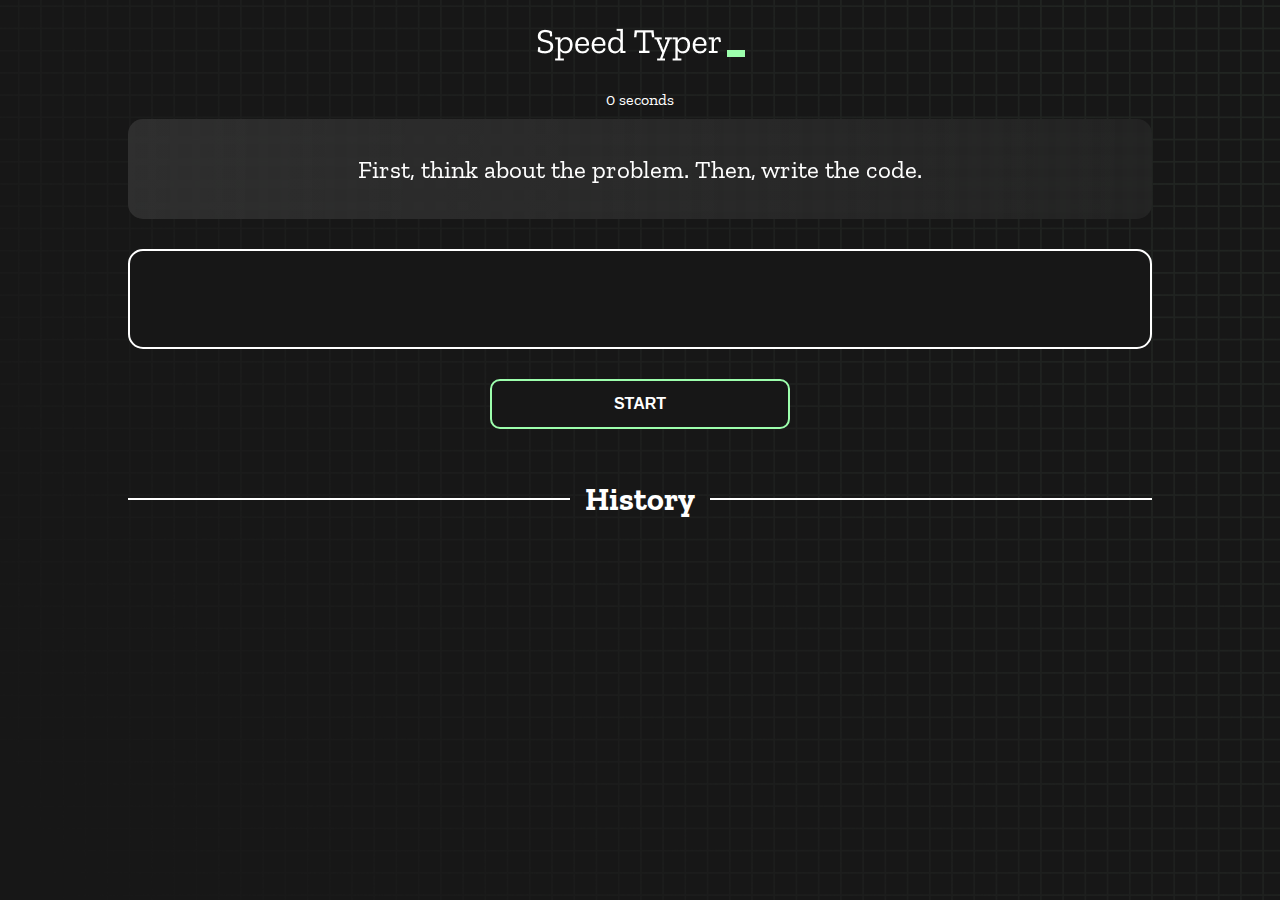
<file: index.html>
<!DOCTYPE html>
<html lang="en">
  <head>
    <meta charset="UTF-8" />
    <meta http-equiv="X-UA-Compatible" content="IE=edge" />
    <meta name="viewport" content="width=device-width, initial-scale=1.0" />
    <title>Speed Monster</title>
    <link rel="stylesheet" href="styles.css" />
    <link rel="preconnect" href="https://fonts.googleapis.com" />
    <link rel="preconnect" href="https://fonts.gstatic.com" crossorigin />
    <link
      href="https://fonts.googleapis.com/css2?family=Zilla+Slab:wght@300;400;500&display=swap"
      rel="stylesheet"
    />
  </head>
  <body>
    <h1 class="title"><img src="./logo.png" /></h1>
    <div id="show-time">0 seconds</div>

    <div class="box-container">
      <div id="question"></div>

      <div id="display" class="inactive"></div>

      <div class="buttons">
        <button id="starts">START</button>
      </div>

      <div class="divider-container">
        <div class="line"></div>
        <h1 class="title2">History</h1>
        <div class="line"></div>
      </div>
      <div id="histories"></div>
    </div>

    <div id="countdown"></div>
    <div id="modal-background" class="hidden"></div>
    <div id="result" class="hidden"></div>

    <script src="./history.js"></script>
    <script src="./script.js"></script>
  </body>
</html>
</file>
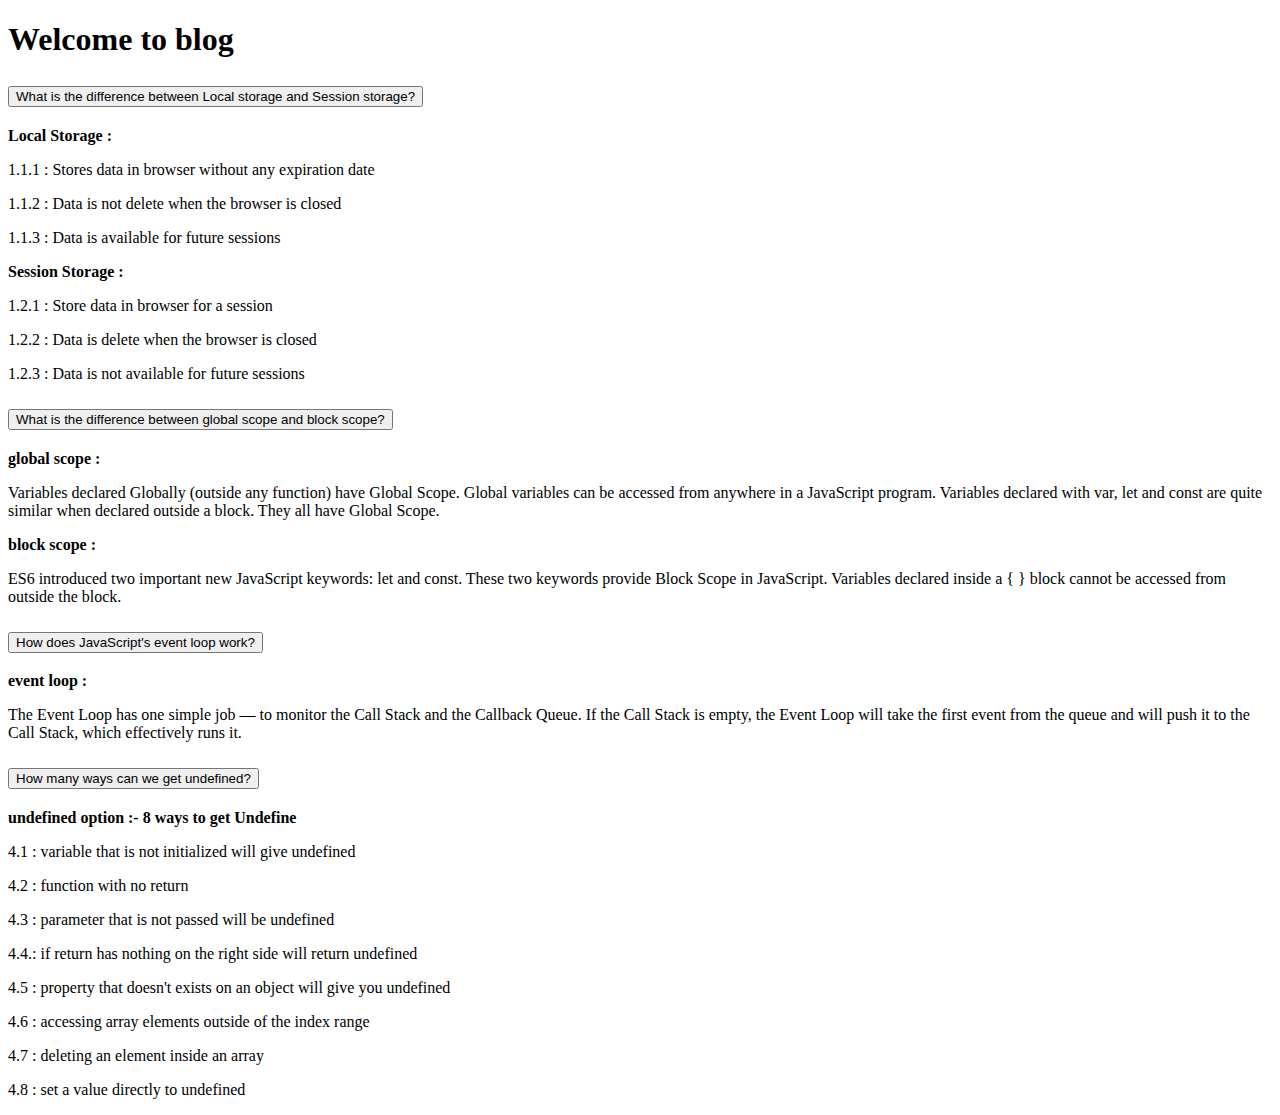
<file: blog.html>
<!doctype html>
<html lang="en">

<head>
    <meta charset="utf-8">
    <meta name="viewport" content="width=device-width, initial-scale=1">
    <title>FAQ Blog</title>
    <link href="https://cdn.jsdelivr.net/npm/bootstrap@5.2.1/dist/css/bootstrap.min.css" rel="stylesheet"
        integrity="sha384-iYQeCzEYFbKjA/T2uDLTpkwGzCiq6soy8tYaI1GyVh/UjpbCx/TYkiZhlZB6+fzT" crossorigin="anonymous">
</head>

<body>
    <header>
        <h1 class="text-center fw-bolder mt-4 fs-1">Welcome to blog</h1>
    </header>
    <div class="container mt-5 accordion" id="accordionPanelsStayOpenExample">
        <div class="accordion-item">
            <h2 class="accordion-header" id="panelsStayOpen-headingOne">
                <button class="accordion-button fw-semibold fs-4 text" type="button" data-bs-toggle="collapse"
                    data-bs-target="#panelsStayOpen-collapseOne" aria-expanded="true"
                    aria-controls="panelsStayOpen-collapseOne">
                    What is the difference between Local storage and Session storage?
                </button>
            </h2>
            <div id="panelsStayOpen-collapseOne" class="accordion-collapse collapse show"
                aria-labelledby="panelsStayOpen-headingOne">
                <div class="accordion-body fw-semibold">
                    <strong class="fs-5 mb-4">Local Storage : </strong>
                    <p>1.1.1 : Stores data in browser without any expiration date </p>
                    <p>1.1.2 : Data is not delete when the browser is closed</p>
                    <p>1.1.3 : Data is available for future sessions</p>
                    <strong class="fs-5 mb-4">Session Storage : </strong>
                    <p>1.2.1 : Store data in browser for a session</p>
                    <p>1.2.2 : Data is delete when the browser is closed</p>
                    <p>1.2.3 : Data is not available for future sessions</p>
                </div>
            </div>
        </div>
        <div class="accordion-item">
            <h2 class="accordion-header" id="panelsStayOpen-headingTwo">
                <button class="accordion-button collapsed fw-semibold fs-4 text" type="button" data-bs-toggle="collapse"
                    data-bs-target="#panelsStayOpen-collapseTwo" aria-expanded="false"
                    aria-controls="panelsStayOpen-collapseTwo">
                    What is the difference between global scope and block scope?
                </button>
            </h2>
            <div id="panelsStayOpen-collapseTwo" class="accordion-collapse collapse"
                aria-labelledby="panelsStayOpen-headingTwo">
                <div class="accordion-body fw-semibold">
                    <strong class="fs-5 mb-4">global scope : </strong>
                    <p>
                        Variables declared Globally (outside any function) have Global Scope.
                        Global variables can be accessed from anywhere in a JavaScript program.
                        Variables declared with var, let and const are quite similar when declared outside a block.
                        They all have Global Scope.
                    </p>
                    <strong>block scope : </strong>
                    <p>
                        ES6 introduced two important new JavaScript keywords: let and const.
                        These two keywords provide Block Scope in JavaScript.
                        Variables declared inside a { } block cannot be accessed from outside the block.
                    </p>
                </div>
            </div>
        </div>
        <div class="accordion-item">
            <h2 class="accordion-header" id="panelsStayOpen-headingThree">
                <button class="accordion-button collapsed fw-semibold fs-4 text" type="button" data-bs-toggle="collapse"
                    data-bs-target="#panelsStayOpen-collapseThree" aria-expanded="false"
                    aria-controls="panelsStayOpen-collapseThree">
                    How does JavaScript's event loop work?
                </button>
            </h2>
            <div id="panelsStayOpen-collapseThree" class="accordion-collapse collapse"
                aria-labelledby="panelsStayOpen-headingThree">
                <div class="accordion-body fw-semibold">
                    <strong class="fs-5 mb-4">event loop : </strong>
                    <p>
                        The Event Loop has one simple job — to monitor the Call Stack and the Callback Queue. If the
                        Call Stack is empty, the Event Loop will take the first event from the queue and will push it to
                        the Call Stack, which effectively runs it.
                    </p>
                </div>
            </div>
        </div>
        <div class="accordion-item mb-5">
            <h2 class="accordion-header" id="panelsStayOpen-headingFour">
                <button class="accordion-button collapsed fw-semibold fs-4 text" type="button" data-bs-toggle="collapse"
                    data-bs-target="#panelsStayOpen-collapseFour" aria-expanded="false"
                    aria-controls="panelsStayOpen-collapseFour">
                    How many ways can we get undefined?
                </button>
            </h2>
            <div id="panelsStayOpen-collapseFour" class="accordion-collapse collapse"
                aria-labelledby="panelsStayOpen-headingFour">
                <div class="accordion-body fw-semibold">
                    <strong class="fs-5 mb-4">undefined option :- 8 ways to get Undefine</strong>
                    <p> 4.1 : variable that is not initialized will give undefined </p>
                    <p> 4.2 : function with no return </p>
                    <p> 4.3 : parameter that is not passed will be undefined </p>
                    <p> 4.4.: if return has nothing on the right side will return undefined </p>
                    <p> 4.5 : property that doesn't exists on an object will give you undefined </p>
                    <p> 4.6 : accessing array elements outside of the index range </p>
                    <p> 4.7 : deleting an element inside an array </p>
                    <p> 4.8 : set a value directly to undefined </p>

                </div>
            </div>
        </div>
    </div>
    <!-- bootstrap link -->
    <script src="https://cdn.jsdelivr.net/npm/bootstrap@5.2.1/dist/js/bootstrap.bundle.min.js"
        integrity="sha384-u1OknCvxWvY5kfmNBILK2hRnQC3Pr17a+RTT6rIHI7NnikvbZlHgTPOOmMi466C8"
        crossorigin="anonymous"></script>
</body>

</html>
</file>
<file: styles.css>
* {
  padding: 0;
  margin: 0;
  box-sizing: border-box;
}

body {
  background-image: url("./bg.png");
  background-size: cover;
  background-position: left top;
  font-family: "Zilla Slab", serif;
}

.box-container {
  width: 80%;
  margin: 0 auto;
}

#question {
  height: 100px;
  display: flex;
  align-items: center;
  justify-content: center;
  color: white;
  font-size: 25px;
  border-radius: 15px;
  background: rgb(255, 255, 255);
  background: linear-gradient(
    92.49deg,
    rgba(255, 255, 255, 0.1) 0.18%,
    rgba(255, 255, 255, 0.05) 99.85%
  );
  backdrop-filter: blur(5px);
  margin-bottom: 30px;
}

#display {
  height: 100px;
  display: flex;
  flex-wrap: wrap;
  align-items: center;
  padding-left: 5rem;
  color: white;
  font-size: 32px;
  background-color: #171717;
  border: 2px solid #9dffad;
  border-radius: 15px;
}

#countdown {
  position: fixed;
  height: 100vh;
  width: 100vw;
  background-color: rgba(0, 0, 0, 0.8);
  top: 0;
  left: 0;
  display: flex;
  align-items: center;
  justify-content: center;
  font-size: 3rem;
  color: white;
  display: none;
}
#result {
  position: fixed;
  top: 300px; 
  left: 50%;
  transform: translate(-50%, -50%);
  height: 270px;
  width: 400px;
  background-color: #171717;
  border-radius: 15px;
  border: 2px solid #9dffad;
  color: white;
  text-align: center;
  padding: 2rem;
}
#show-time{
  text-align: center;
  color: white;
  margin: 10px 0;
}

.green {
  color: #9dffad;
}
.red {
  color: #eb6565;
}
.bold {
  font-weight: 700;
}
.inactive {
  border: 2px solid white !important;
}
.hidden {
  display: none;
}
.title {
  text-align: center;
  color: white;
  margin: 20px 0;
}

.divider-container {
  height: 80px;
  display: flex;
  justify-content: center;
  align-items: center;
  gap: 15px;
  margin: 0 auto;
}

.line {
  height: 2px;
  background: white;
  width: 100%;
}

.title2 {
  color: white;
  display: block;
}

.buttons {
  display: flex;
  justify-content: center;
  margin: 30px 0;
}
button {
  padding: 10px 20px;
  border: none;
  font-size: 16px;
  font-weight: bold;
  width: 300px;
  height: 50px;
  color: white;
  background-color: #171717;
  border-radius: 10px;
  border: 2px solid #9dffad;
  cursor: pointer;
}

#histories {
  display: grid;
  gap: 15px;
  margin-bottom: 20px;
  flex-wrap: wrap;
  justify-content: space-around;
}

.card {
  width: 100%;
  height: 100%;
  padding: 50px;
  display: flex;
  justify-content: space-between;
  align-items: center;
  padding: 20px 30px;
  color: white;
  border-radius: 15px;
  background: rgb(255, 255, 255);
  background: linear-gradient(
    92.49deg,
    rgba(255, 255, 255, 0.1) 0.18%,
    rgba(255, 255, 255, 0.05) 99.85%
  );
  backdrop-filter: blur(5px);
  margin-bottom: 30px;
}

#modal-background {
  background: rgb(255, 255, 255);
  background: linear-gradient(
    92.49deg,
    rgba(255, 255, 255, 0.1) 0.18%,
    rgba(255, 255, 255, 0.05) 99.85%
  );
  backdrop-filter: blur(5px);
  height: 100vh;
  width: 100%;
  position: fixed;
  top: 0;
}

@media only screen and (max-width: 700px) {
  .box-container {
    padding: 0 20px;
    width: 100%;
  }
  .card {
    flex-direction: column;
  }
}
@media only screen and (min-width:701px) {
  .card{
    display: flex;
    flex-direction: column;
  }
  .displayGrid{
       grid-template-columns: repeat(3, 1fr);
  }
}
</file>
